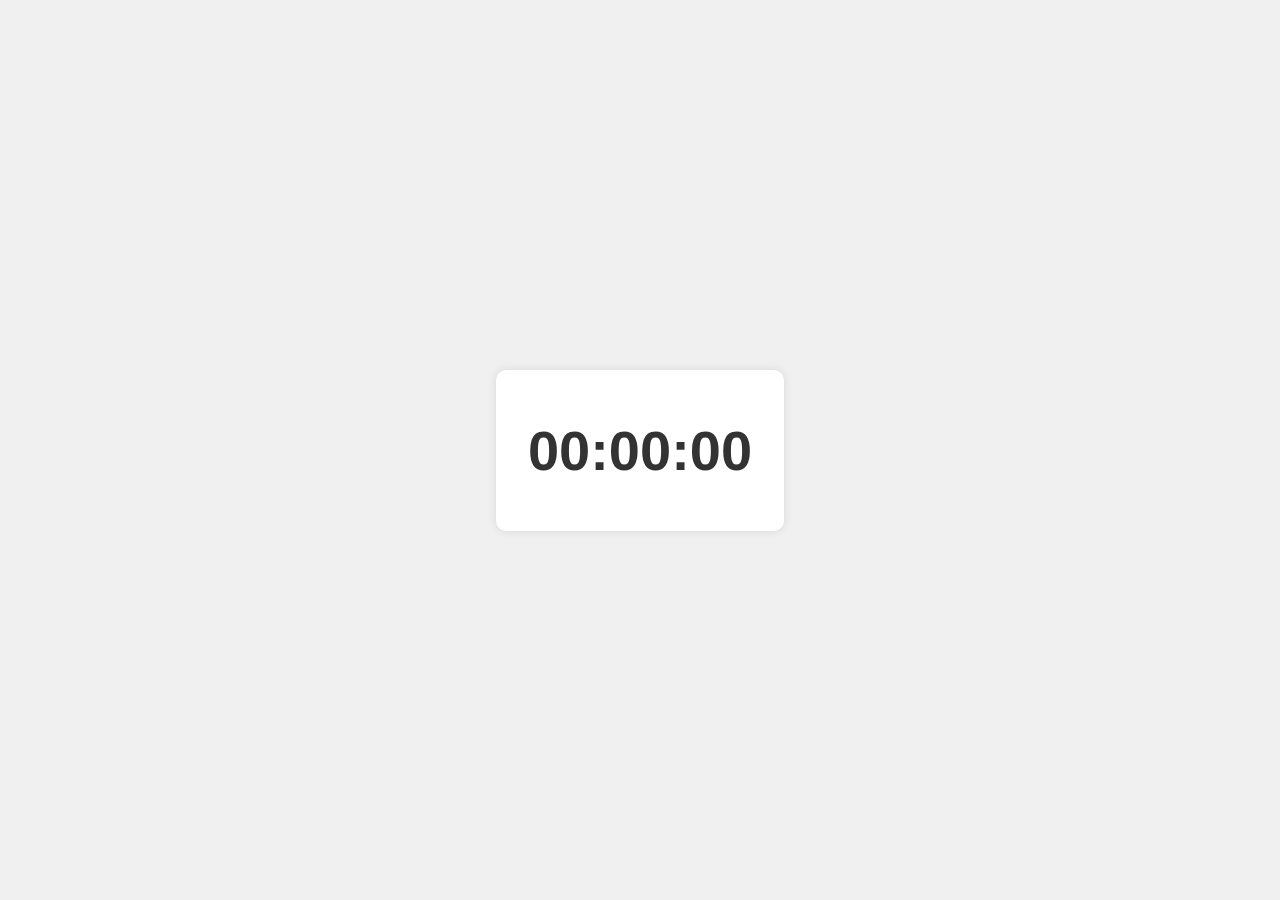
<file: countDwon timer/index.html>
<!DOCTYPE html>
<html lang="en">

<head>
    <meta charset="UTF-8">
    <meta name="viewport" content="width=device-width, initial-scale=1.0">
    <title>Countdown Timer</title>
    <link rel="stylesheet" href="style.css">
</head>

<body>
    <div class="timer-container">
        <div class="display" id="timer">00:00:00</div>
    </div>

    <script src="script.js"></script>
</body>

</html>
</file>
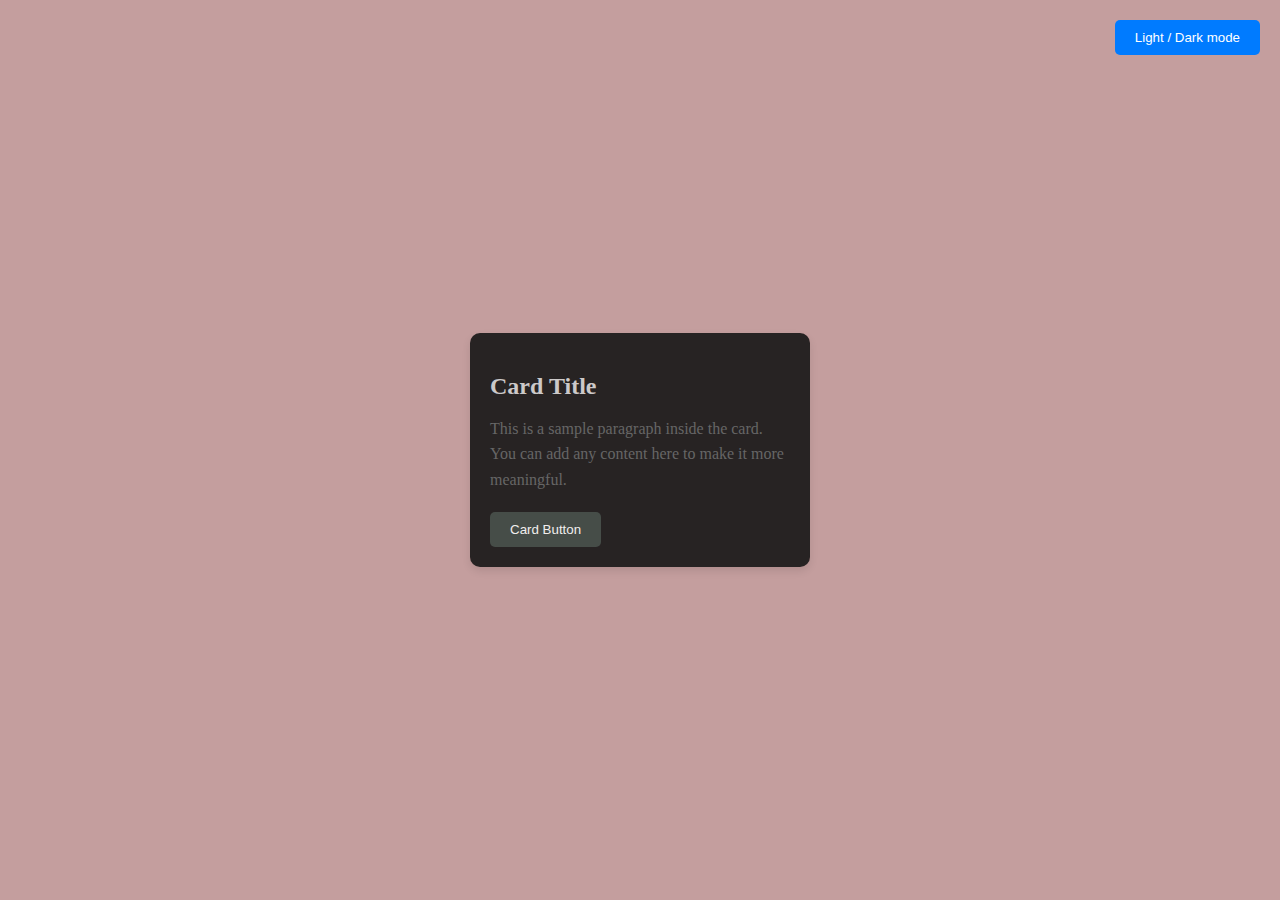
<file: dark mode/index.html>
<!DOCTYPE html>
<html lang="en">

<head>
    <meta charset="UTF-8">
    <meta name="viewport" content="width=device-width, initial-scale=1.0">
    <title>Card with Buttons</title>
    <link rel="stylesheet" href="style.css">
</head>

<body>
    <button class="top-button">Light / Dark mode</button>

    <div class="card">
        <h2 class="card-title">Card Title</h2>
        <p class="card-text">This is a sample paragraph inside the card. You can add any content here to make it more
            meaningful.</p>
        <button class="card-button">Card Button</button>
    </div>
    <script src="script.js"></script>
</body>

</html>
</file>
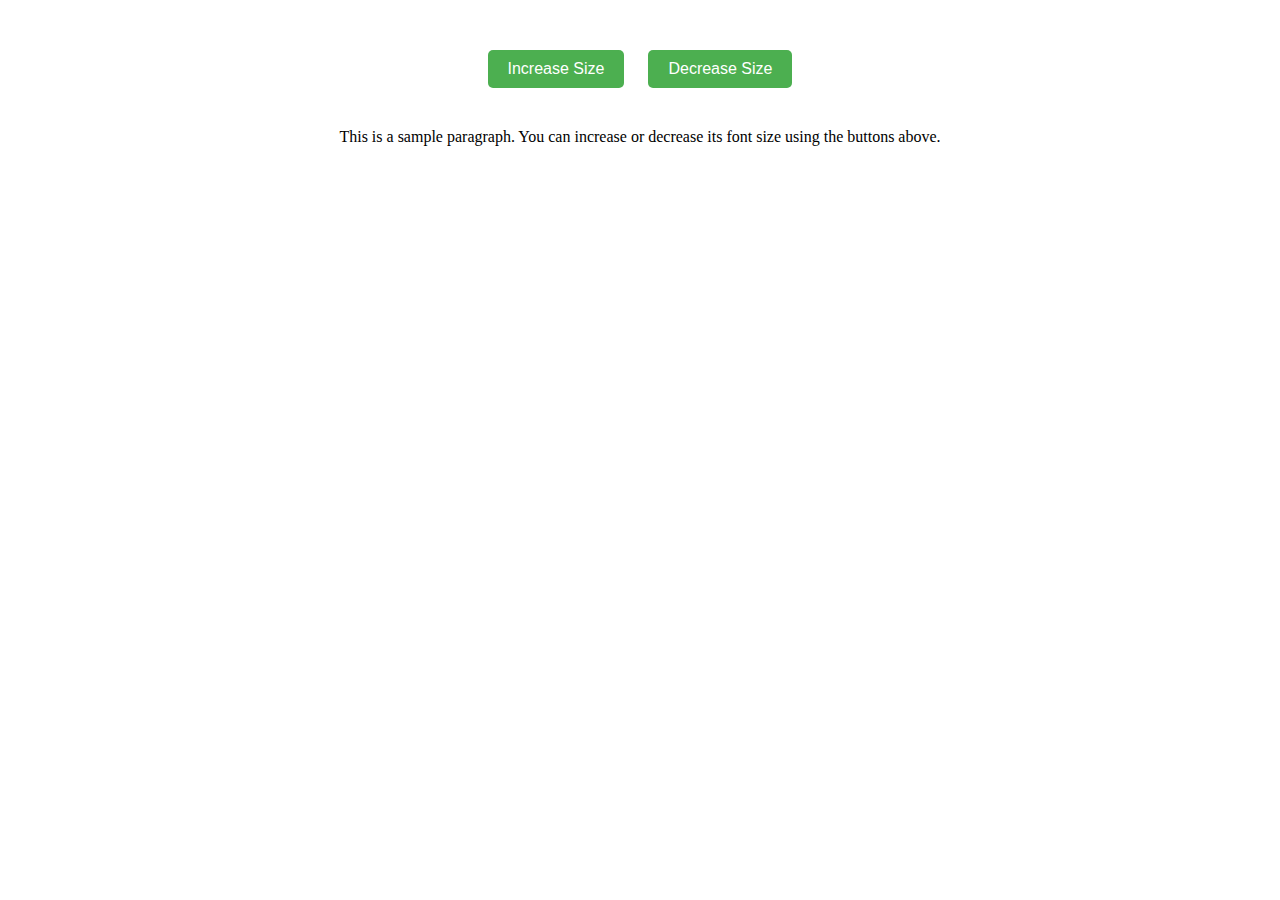
<file: font size incress and descress/index.html>
<!DOCTYPE html>
<html lang="en">

<head>
    <meta charset="UTF-8">
    <meta name="viewport" content="width=device-width, initial-scale=1.0">
    <title>Font Size Control</title>
    <link rel="stylesheet" href="style.css">
</head>

<body>
    <div class="container">
        <button class="btn increase">Increase Size</button>
        <button class="btn decrease">Decrease Size</button>
        <p id="text">This is a sample paragraph. You can increase or decrease its font size using the buttons above.</p>
    </div>
<script src="script.js"></script>

</body>

</html>
</file>
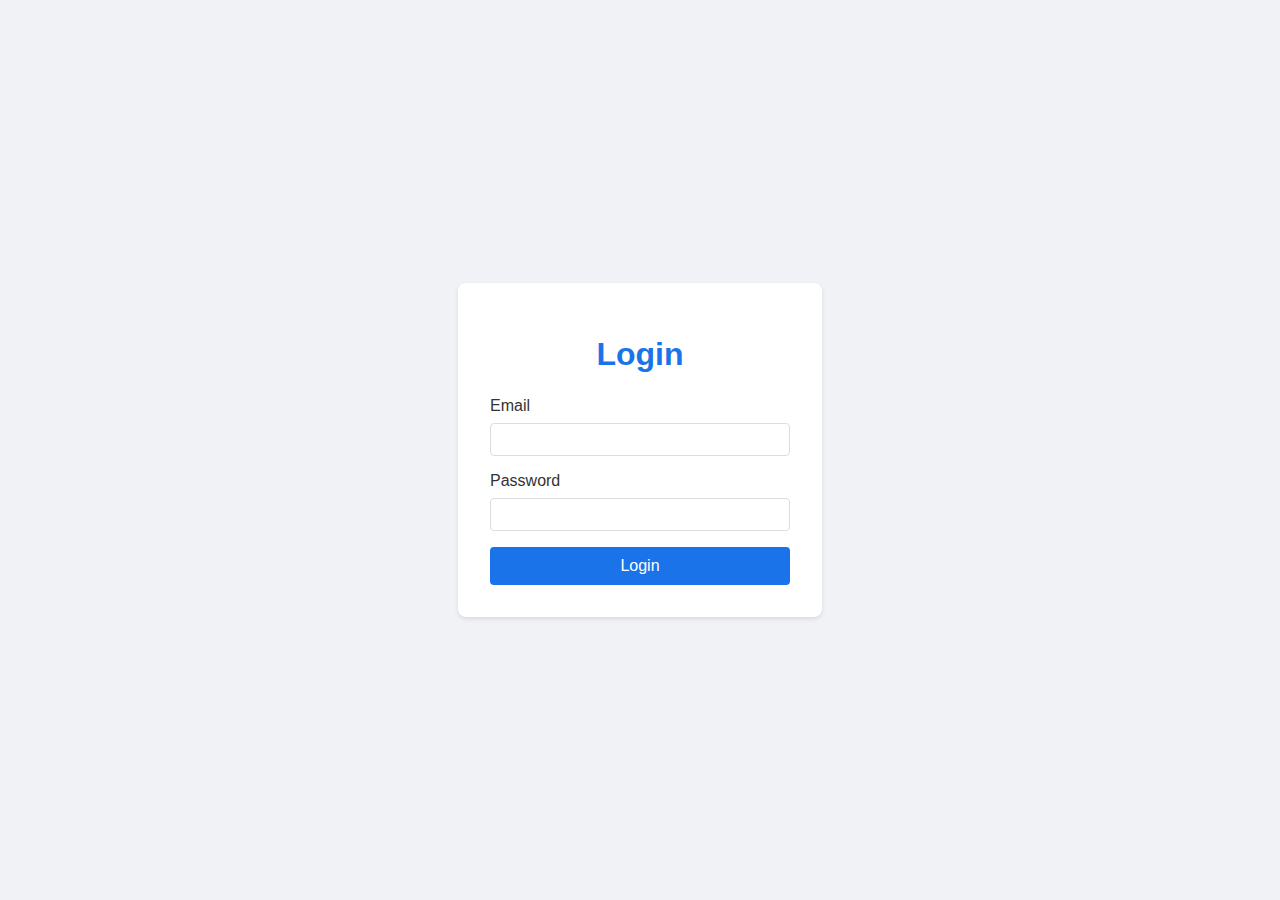
<file: login from validation/index.html>
<!DOCTYPE html>
<html lang="en">

<head>
    <meta charset="UTF-8">
    <meta name="viewport" content="width=device-width, initial-scale=1.0">
    <title>Login Form</title>
    <link rel="stylesheet" href="style.css">

</head>

<body>
    <div class="login-container">
        <h1>Login</h1>
        <form>
            <div class="form-group">
                <label for="email">Email</label>
                <input type="email" id="email">
            </div>
            <div class="form-group">
                <label for="password">Password</label>
                <input type="password" id="password">
            </div>
            <button type="submit">Login</button>
        </form>
    </div>

    <script src="script.js"></script>
</body>

</html>
</file>
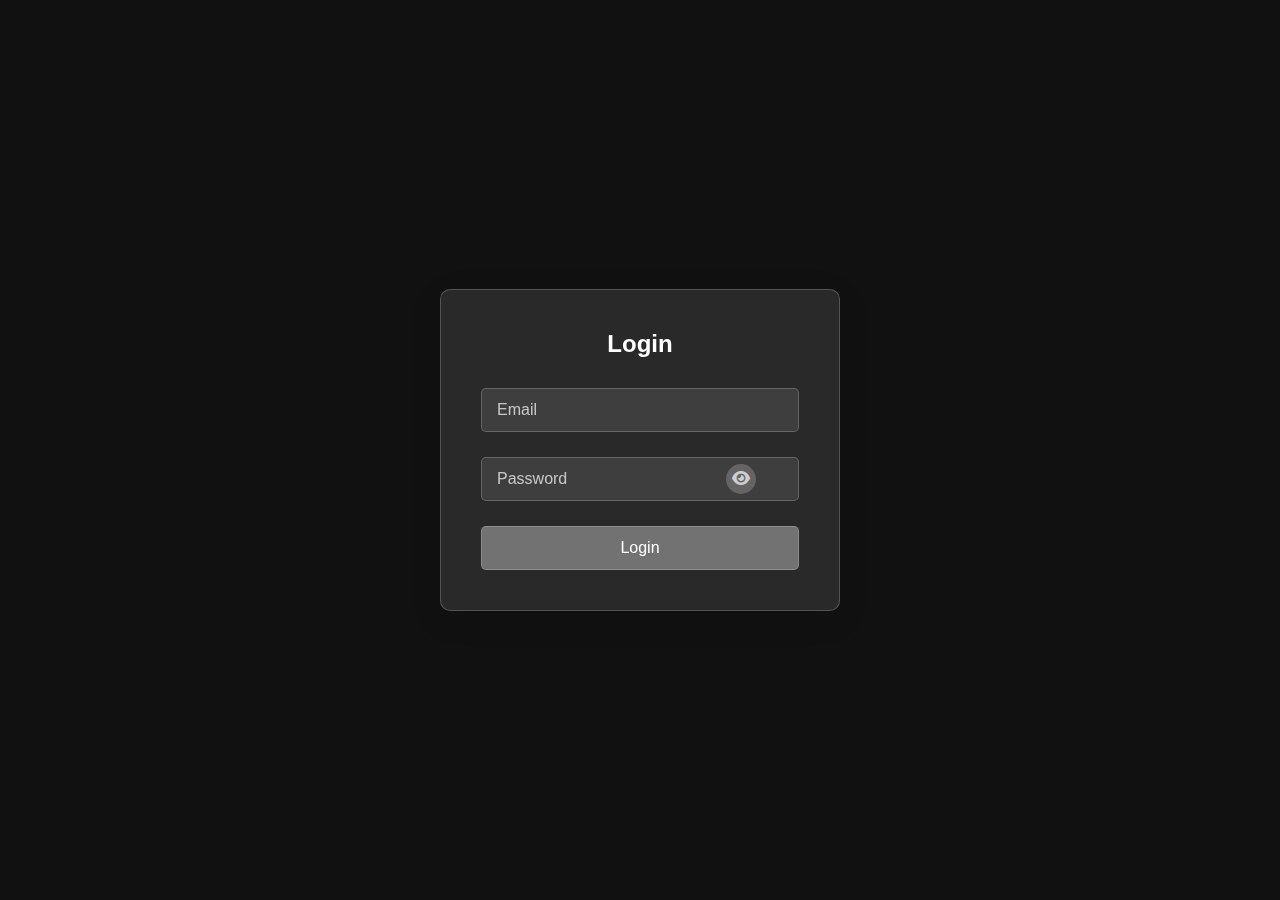
<file: password show and hide/index.html>
<!DOCTYPE html>
<html lang="en">

<head>
    <meta charset="UTF-8">
    <meta name="viewport" content="width=device-width, initial-scale=1.0">
    <title>Glassmorphic Login</title>
    <link rel="stylesheet" href="https://cdnjs.cloudflare.com/ajax/libs/font-awesome/6.4.0/css/all.min.css">
    <link rel="stylesheet" href="styles.css">
</head>

<body>
    <div class="login-container">
        <h2>Login</h2>
        <form>
            <div class="input-group">
                <input type="email" placeholder="Email" required>
            </div>
            <div class="input-group">
                <input type="password" id="password" placeholder="Password">
                <button type="button" class="toggle-password">
                    <i class="fa fa-eye"></i>
                </button>
            </div>
            <button type="submit" class="login-btn">Login</button>
        </form>
    </div>

    <script src="script.js"></script>
</body>

</html>
</file>
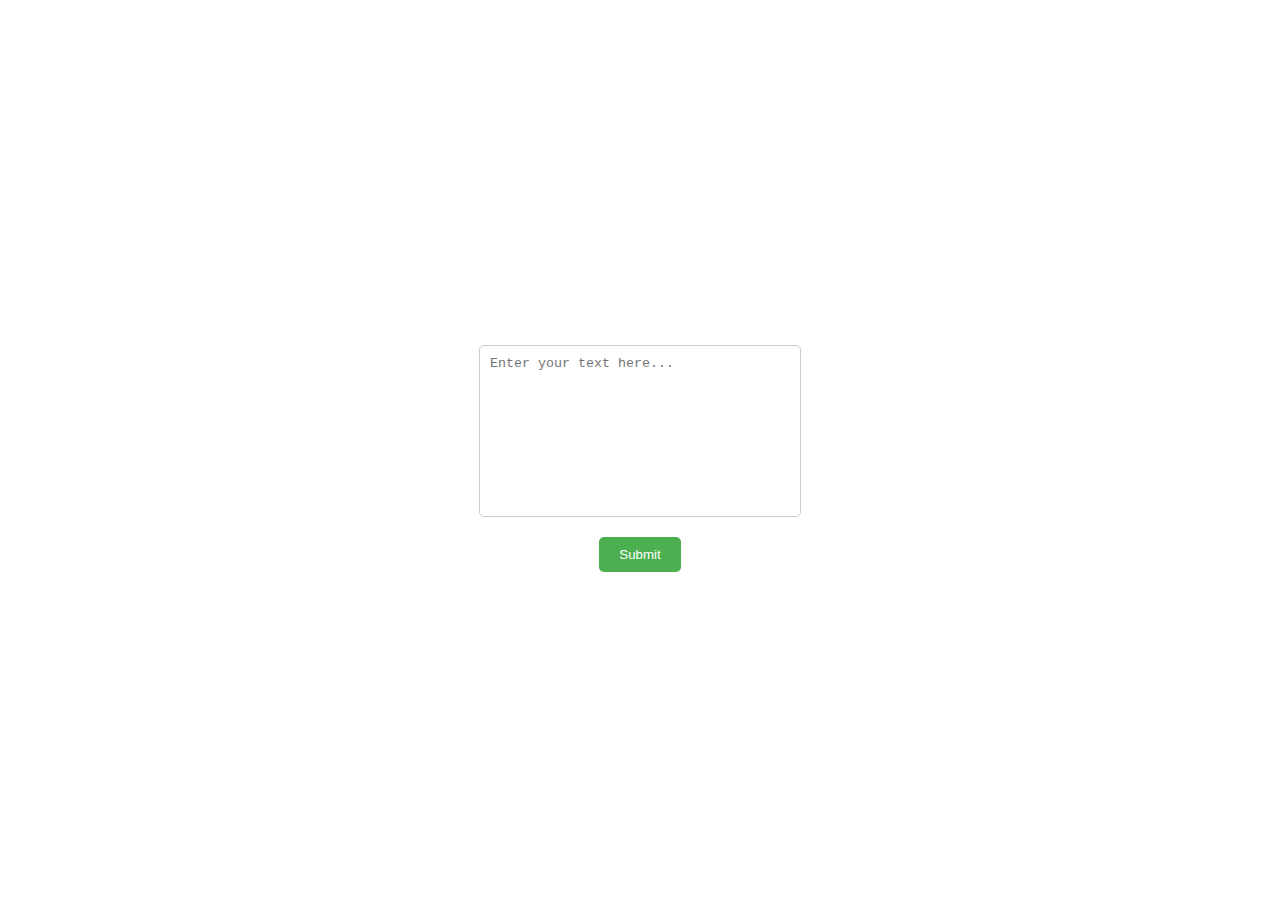
<file: text copy/index.html>
<!DOCTYPE html>
<html lang="en">

<head>
    <meta charset="UTF-8">
    <meta name="viewport" content="width=device-width, initial-scale=1.0">
    <title>Text Area</title>
    <link rel="stylesheet" href="style.css">
</head>

<body>
    <div class="container">
        <textarea placeholder="Enter your text here..."></textarea>
        <button>Submit</button>
    </div>
    <script src="script.js"></script>
</body>

</html>
</file>
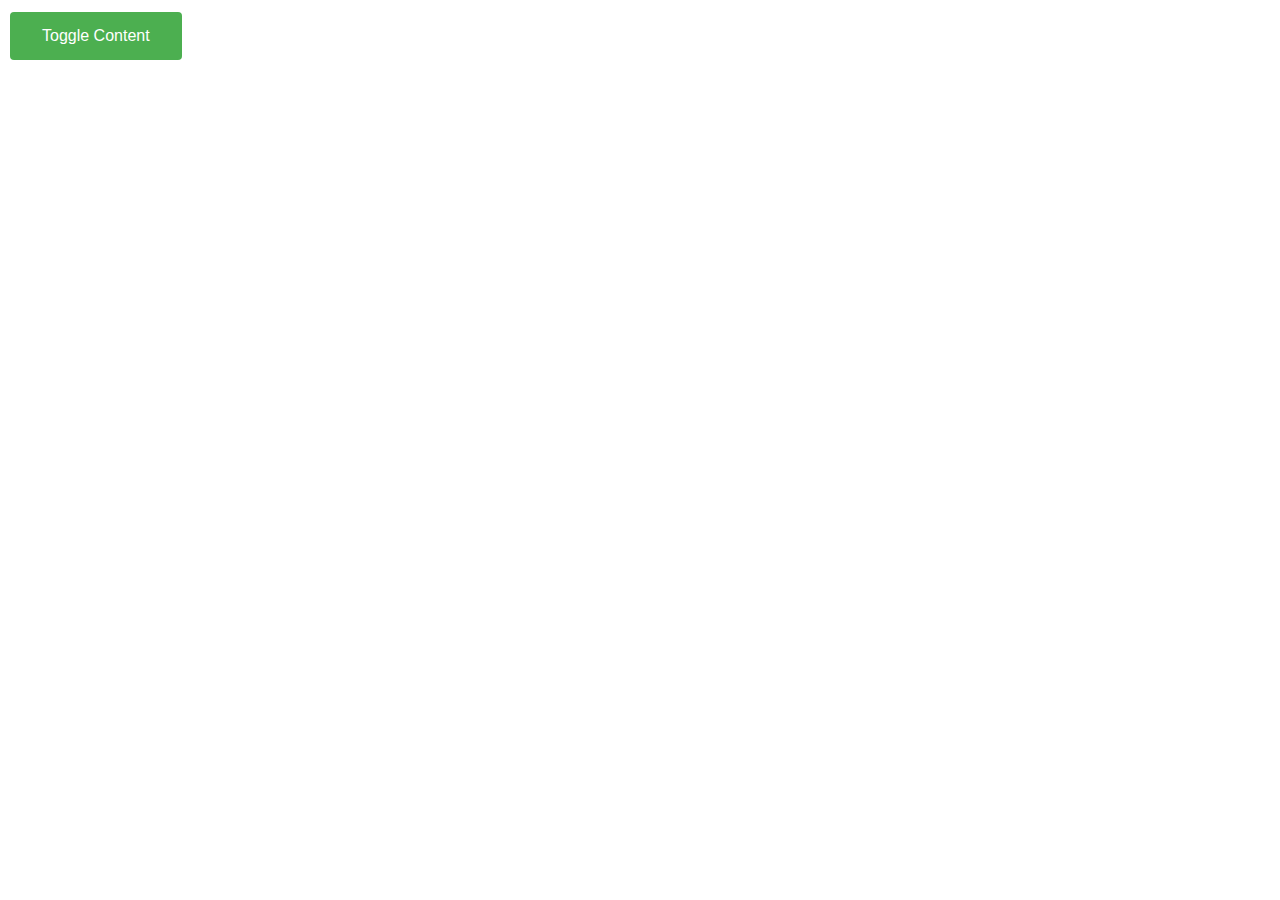
<file: toggle button/index.html>
<!DOCTYPE html>
<html lang="en">

<head>
  <meta charset="UTF-8">
  <meta name="viewport" content="width=device-width, initial-scale=1.0">
  <title>Toggle Button</title>
  <link rel="stylesheet" href="style.css">
</head>

<body>
  <button class="toggle-btn">Toggle Content</button>
  <div class="content">
    <p>This is some sample content that can be toggled on and off.
      Click the button above to show or hide this paragraph.</p>
  </div>

<script src="script.js"></script>
  </script>
</body>

</html>
</file>
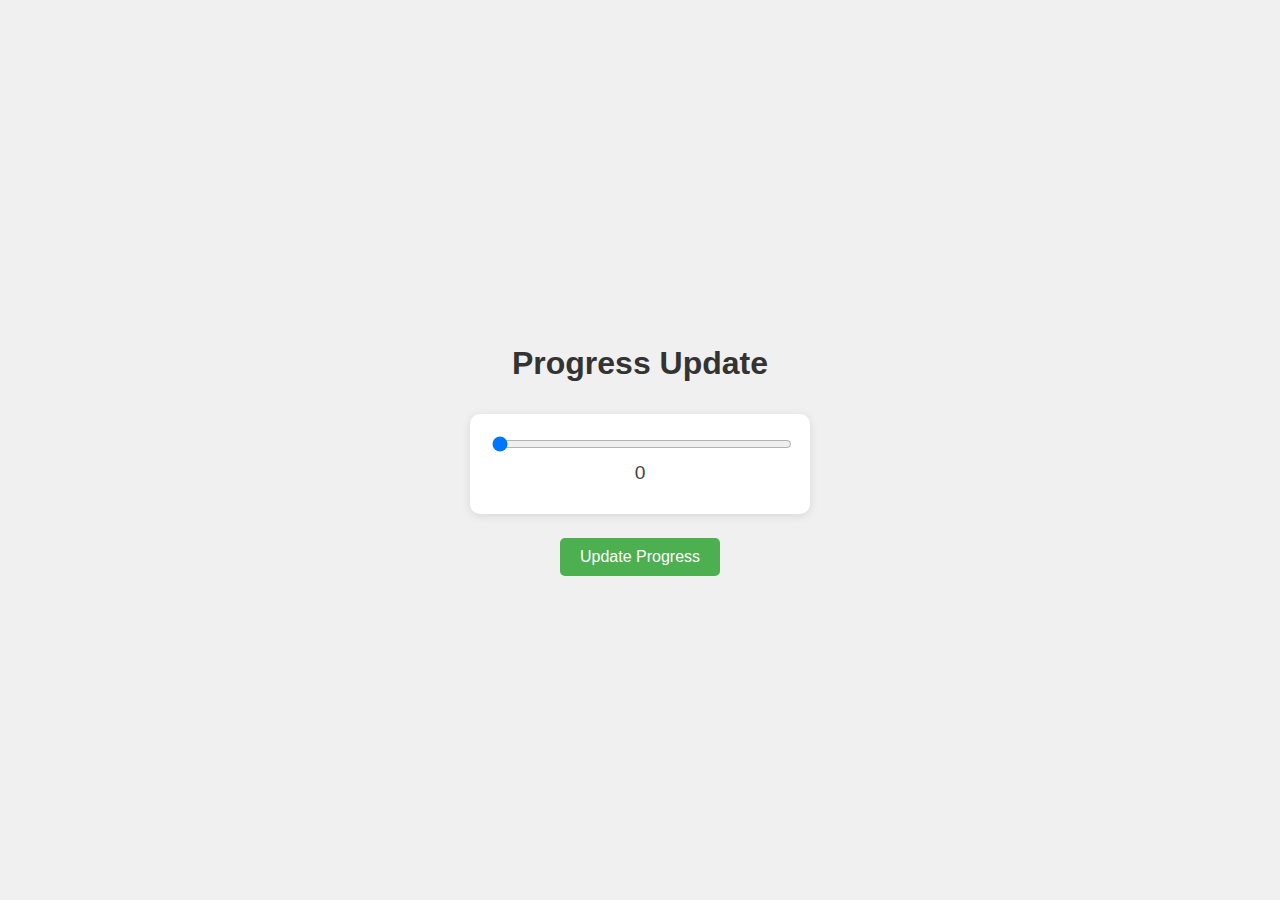
<file: Update ProgressBar/index.html>
<!DOCTYPE html>
<html lang="en">

<head>
    <meta charset="UTF-8">
    <meta name="viewport" content="width=device-width, initial-scale=1.0">
    <title>Progress Bar Update</title>
    <link rel="stylesheet" href="style.css">
</head>

<body>
    <h1>Progress Update</h1>
    <div class="progress-container">
        <input type="range" min="0" max="100" value="0" step="1">
        <p id="rangeValue">0</p>
    </div>
    <button>Update Progress</button>
    <script src="script.js"></script>
</body>

</html>
</file>
<file: countDwon timer/style.css>
body {
            display: flex;
            justify-content: center;
            align-items: center;
            min-height: 100vh;
            margin: 0;
            background-color: #f0f0f0;
            font-family: Arial, sans-serif;
        }

        .timer-container {
            text-align: center;
            padding: 2rem;
            background-color: white;
            border-radius: 10px;
            box-shadow: 0 0 10px rgba(0, 0, 0, 0.1);
        }

        .display {
            font-size: 3.5rem;
            font-weight: bold;
            margin: 1rem 0;
            color: #333;
        }
</file>
<file: dark mode/style.css>
body {
            display: flex;
            justify-content: center;
            align-items: center;
            min-height: 100vh;
            margin: 0;
            background-color: #c49e9e;
        }

        .top-button {
            position: fixed;
            top: 20px;
            right: 20px;
            padding: 10px 20px;
            background-color: #007bff;
            color: white;
            border: none;
            border-radius: 5px;
            cursor: pointer;
        }

        .card {
            background-color: rgb(39, 35, 35);
            border-radius: 10px;
            padding: 20px;
            width: 300px;
            color: rgb(204, 201, 201);
            box-shadow: 0 4px 8px rgba(0, 0, 0, 0.1);
        }

        .card-title {
            font-size: 24px;
            margin-bottom: 15px;
        }

        .card-text {
            color: #666;
            line-height: 1.6;
            margin-bottom: 20px;
        }

        .card-button {
            padding: 10px 20px;
            background-color: #464d48;
            color: rgb(241, 237, 237);
            border: none;
            border-radius: 5px;
            cursor: pointer;
        }

        .top-button:hover,
        .card-button:hover {
            opacity: 0.9;
        }
</file>
<file: font size incress and descress/style.css>
.container {
            text-align: center;
            margin-top: 50px;
        }

        .btn {
            padding: 10px 20px;
            margin: 0 10px;
            font-size: 16px;
            cursor: pointer;
            background-color: #4CAF50;
            color: white;
            border: none;
            border-radius: 5px;
        }

        .btn:hover {
            background-color: #45a049;
        }

        #text {
            margin-top: 20px;
            font-size: 16px;
            padding: 20px;
        }
</file>
<file: login from validation/style.css>
body {
    display: flex;
    justify-content: center;
    align-items: center;
    height: 100vh;
    margin: 0;
    font-family: Arial, sans-serif;
    background-color: #f0f2f5;
}

.login-container {
    background-color: white;
    padding: 2rem;
    border-radius: 8px;
    box-shadow: 0 2px 4px rgba(0, 0, 0, 0.1);
    width: 300px;
}

h1 {
    text-align: center;
    color: #1a73e8;
    margin-bottom: 1.5rem;
}

.form-group {
    margin-bottom: 1rem;
}

label {
    display: block;
    margin-bottom: 0.5rem;
    color: #333;
}

input {
    width: 100%;
    padding: 8px;
    border: 1px solid #ddd;
    border-radius: 4px;
    box-sizing: border-box;
}

button {
    width: 100%;
    padding: 10px;
    background-color: #1a73e8;
    color: white;
    border: none;
    border-radius: 4px;
    cursor: pointer;
    font-size: 16px;
}

button:hover {
    background-color: #1557b0;
}
</file>
<file: password show and hide/styles.css>
* {
    margin: 0;
    padding: 0;
    box-sizing: border-box;
    font-family: Arial, sans-serif;
}

body {
    display: flex;
    justify-content: center;
    align-items: center;
    min-height: 100vh;
    background: #111111;
}

.login-container {
    position: relative;
    width: 400px;
    background: rgba(255, 255, 255, 0.1);
    backdrop-filter: blur(10px);
    border-radius: 10px;
    padding: 40px;
    box-shadow: 0 8px 32px rgba(0, 0, 0, 0.1);
    border: 1px solid rgba(255, 255, 255, 0.2);
}

.login-container h2 {
    color: #fff;
    text-align: center;
    margin-bottom: 30px;
}

.input-group {
    position: relative;
    margin-bottom: 25px;
}

.input-group input {
    width: 100%;
    padding: 12px 45px 12px 15px;
    background: rgba(255, 255, 255, 0.1);
    border: 1px solid rgba(255, 255, 255, 0.2);
    border-radius: 5px;
    color: #fff;
    font-size: 16px;
    outline: none;
}

.input-group input::placeholder {
    color: rgba(255, 255, 255, 0.7);
}

.toggle-password {
    position: absolute;
    right: 43px;
    top: 50%;
    transform: translateY(-50%);
    color: rgba(255, 255, 255, 0.7);
    cursor: pointer;
    background: #656363;
    border: none;
    font-size: 16px;
    padding: 6px;
    border-radius: 16px;
}

.login-btn {
    width: 100%;
    padding: 12px;
    background: rgba(255, 255, 255, 0.342);
    color: #fff;
    border: 1px solid rgba(255, 255, 255, 0.2);
    border-radius: 5px;
    cursor: pointer;
    font-size: 16px;
    transition: background 0.3s;
}

.login-btn:hover {
    background: rgba(255, 255, 255, 0.3);
}
</file>
<file: text copy/style.css>
.container {
    display: flex;
    flex-direction: column;
    align-items: center;
    justify-content: center;
    min-height: 100vh;
    gap: 20px;
}

textarea {
    width: 300px;
    height: 150px;
    padding: 10px;
    resize: none;
    border-radius: 5px;
    border: 1px solid #ccc;
}

button {
    padding: 10px 20px;
    background-color: #4CAF50;
    color: white;
    border: none;
    border-radius: 5px;
    cursor: pointer;
    transition: background-color 0.3s;
}

button:hover {
    background-color: #45a049;
}
</file>
<file: toggle button/style.css>
.toggle-btn {
      background-color: #4CAF50;
      border: none;
      color: white;
      padding: 15px 32px;
      text-align: center;
      text-decoration: none;
      display: inline-block;
      font-size: 16px;
      margin: 4px 2px;
      cursor: pointer;
      border-radius: 4px;
      transition: background-color 0.3s;
    }

    .toggle-btn.active {
      background-color: #f44336;
    }

    .content {
      margin-top: 20px;
      padding: 20px;
      background-color: #f9f9f9;
      border-radius: 4px;
      display: none;
    }

    .content.show {
      display: block;
    }
</file>
<file: Update ProgressBar/style.css>
body {
  display: flex;
  flex-direction: column;
  align-items: center;
  justify-content: center;
  min-height: 100vh;
  margin: 0;
  background-color: #f0f0f0;
  font-family: Arial, sans-serif;
}

h1 {
  color: #333;
  margin-bottom: 2rem;
}

.progress-container {
  text-align: center;
  margin-bottom: 1.5rem;
  width: 300px;
  padding: 20px;
  background-color: white;
  border-radius: 10px;
  box-shadow: 0 2px 10px rgba(0, 0, 0, 0.1);
}

.progress-bar {
  width: 100%;
  height: 15px;
  cursor: pointer;
  background-color: #4caf50;
  border-radius: 10px;
  transition: width 0.3s ease-in-out;
}

#rangeValue {
  font-size: 1.2rem;
  color: #444;
  margin: 10px 0;
}

button {
  padding: 10px 20px;
  font-size: 1rem;
  background-color: #4caf50;
  color: white;
  border: none;
  border-radius: 5px;
  cursor: pointer;
  transition: background-color 0.3s;
}

button:hover {
  background-color: #45a049;
}

/* Style the range input for better browser compatibility */
input[type="range"] {
  width: 100%;
  height: 8px;
  background: #ddd;
  border-radius: 5px;
  outline: none;
}
</file>
